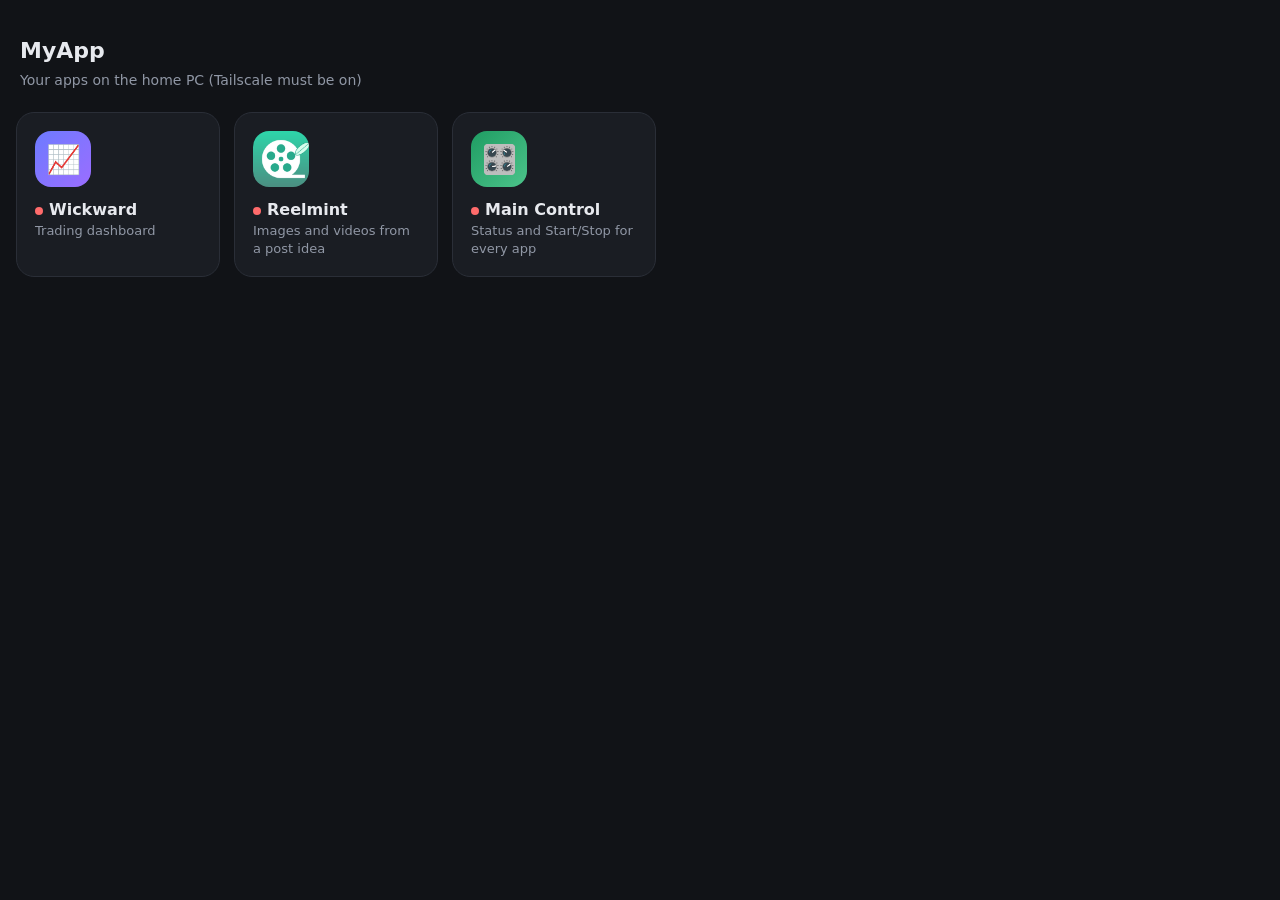
<file: myapp/index.html>
<!doctype html>
<html lang="en">
<head>
<meta charset="utf-8">
<meta name="viewport" content="width=device-width, initial-scale=1, viewport-fit=cover">
<meta name="theme-color" content="#5c6eff">
<title>MyApp</title>
<link rel="manifest" href="manifest.json">
<link rel="icon" href="icon-192.png">
<link rel="apple-touch-icon" href="icon-192.png">
<style>
  :root { --bg:#111317; --card:#1a1d23; --line:#2a2e37; --text:#e7e9ee; --muted:#9097a5; }
  * { box-sizing:border-box; }
  body { margin:0; min-height:100vh; background:var(--bg); color:var(--text);
         font:16px/1.4 system-ui, Segoe UI, Roboto, sans-serif; padding:28px 16px; }
  h1 { font-size:22px; margin:8px 4px 4px; }
  p.sub { color:var(--muted); margin:0 4px 22px; font-size:14px; }
  .grid { display:grid; grid-template-columns:repeat(auto-fill, minmax(150px, 1fr)); gap:14px; max-width:640px; }
  a.tile { display:flex; flex-direction:column; gap:12px; padding:18px; border-radius:18px; background:var(--card);
           border:1px solid var(--line); color:inherit; text-decoration:none; }
  a.tile:active { transform:scale(.98); }
  .ico { width:56px; height:56px; border-radius:16px; display:flex; align-items:center; justify-content:center; font-size:28px; }
  .name { font-weight:600; }
  .desc { color:var(--muted); font-size:13px; }
  .dot { display:inline-block; width:8px; height:8px; border-radius:50%; background:#555; margin-right:6px; vertical-align:middle; }
  .dot.up { background:#4cc38a; } .dot.down { background:#ff6b6b; }
</style>
</head>
<body>
  <h1>MyApp</h1>
  <p class="sub">Your apps on the home PC (Tailscale must be on)</p>
  <div class="grid">
    <a class="tile" href="https://desktop-h7p36q5.tail46ae30.ts.net/" data-status="https://desktop-h7p36q5.tail46ae30.ts.net/login">
      <div class="ico" style="background:linear-gradient(135deg,#6d7bff,#9b6dff)">📈</div>
      <div><div class="name"><span class="dot"></span>Wickward</div><div class="desc">Trading dashboard</div></div>
    </a>
    <a class="tile" href="http://desktop-h7p36q5:8090/" data-status="http://desktop-h7p36q5:8090/api/status">
      <img class="ico" src="reelmint-192.png" alt="">
      <div><div class="name"><span class="dot"></span>Reelmint</div><div class="desc">Images and videos from a post idea</div></div>
    </a>
    <a class="tile" href="https://desktop-h7p36q5.tail46ae30.ts.net:8444/" data-status="https://desktop-h7p36q5.tail46ae30.ts.net:8444/" data-fixed>
      <div class="ico" style="background:linear-gradient(135deg,#1f9d63,#4cc38a)">🎛️</div>
      <div><div class="name"><span class="dot"></span>Main Control</div><div class="desc">Status and Start/Stop for every app</div></div>
    </a>
  </div>
<script>
  // opened over https (e.g. a shared device): point the Reelmint tile at its https entrance
  if (location.protocol === 'https:') document.querySelectorAll('[data-status]:not([data-fixed])').forEach(a => {
    a.href = `https://${location.hostname}:8443/`; a.dataset.status = `https://${location.hostname}:8443/api/status`; });
  // light up a green dot when the studio is reachable
  document.querySelectorAll('[data-status]').forEach(async a => {
    const dot = a.querySelector('.dot');
    try { await fetch(a.dataset.status, {cache: 'no-store', mode: 'no-cors'}); dot.classList.add('up'); }
    catch (e) { dot.classList.add('down'); }
  });
</script>
</body>
</html>
</file>
